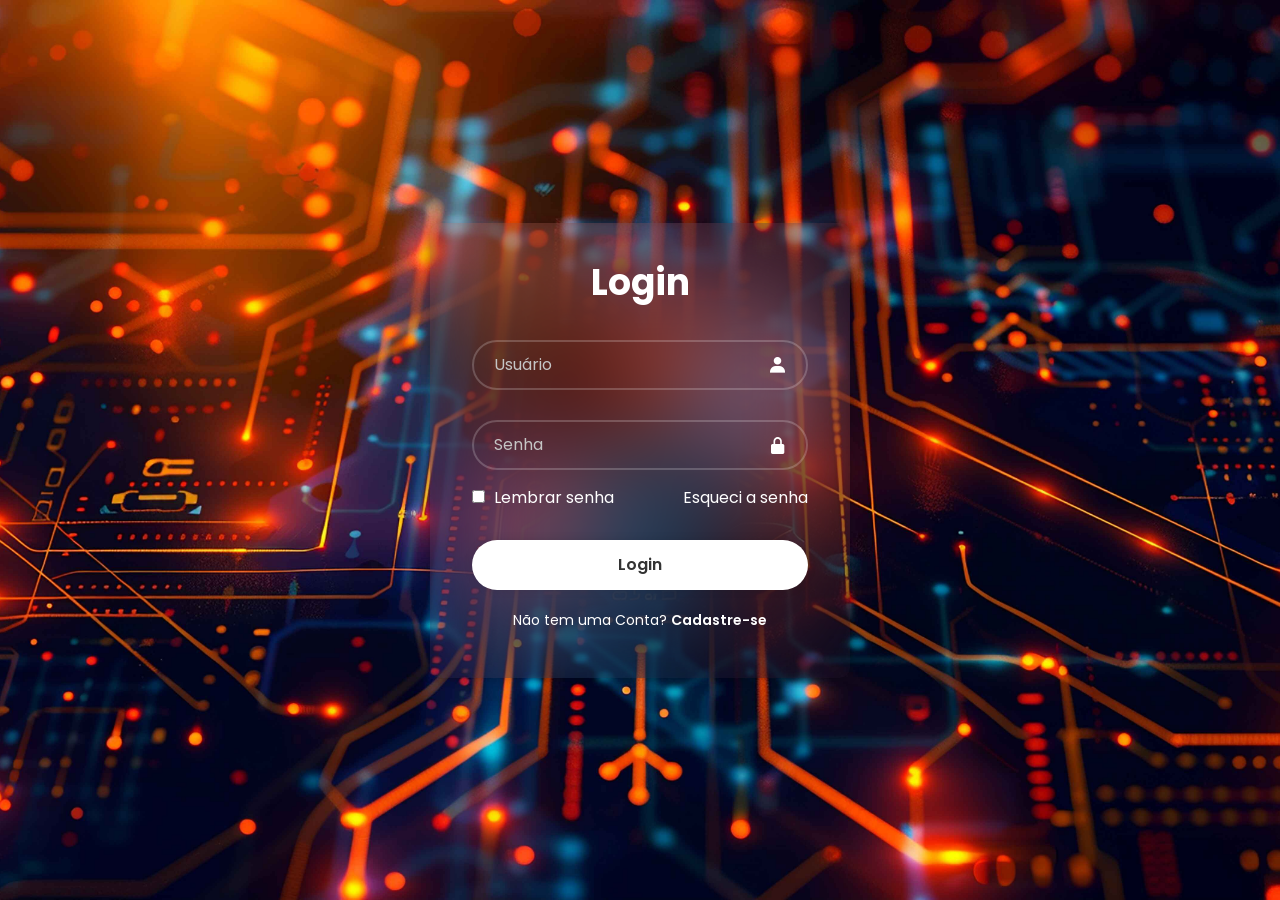
<file: index.html>
<!DOCTYPE html>
<html lang="pt-br">

<head>
    <meta charset="UTF-8">
    <meta name="viewport" content="width=device-width, initial-scale=1.0">
    <link href="https://unpkg.com/boxicons@2.1.4/css/boxicons.min.css" rel="stylesheet">
    <link rel="stylesheet" href="styles.css">
    <title>Login - Branch Develop</title>
</head>

<body>
    <main class="container">
        <form>
            <h1>Login</h1>
            <div class="input-box">
                <input placeholder="Usuário" type="email">
                <i class="bx bxs-user"></i>
            </div>
            <div class="input-box">
                <input placeholder="Senha" type="password">
                <i class="bx bxs-lock-alt"></i>
            </div>
            <di class="remember-forgot">
                <label>
                    <input type="checkbox">
                    Lembrar senha
                </label>
                <a href="#">Esqueci a senha</a>
            </di>
            <button type="submit" class="login">Login</button>
            <div class="register-link">
                <p>Não tem uma Conta? <a href="#">Cadastre-se</a></p>
            </div>
        </form>

    </main>

</body>

</html>
</file>
<file: styles.css>
@import url('https://fonts.googleapis.com/css2?family=Poppins:ital,wght@0,100;0,200;0,300;0,400;0,500;0,600;0,700;0,800;0,900;1,100;1,200;1,300;1,400;1,500;1,600;1,700;1,800;1,900&display=swap');

* {

    margin: 0;
    padding: 0;
    box-sizing: border-box;
    font-family: "Poppins", sans-serif;
}

body {

    display: flex;
    justify-content: center;
    align-items: center;
    min-height: 100vh;
    background: url("./—Pngtree—abstract\ secure\ technology\ background\ with_15492692.jpg");
    background-size: cover;
    background-position: center;
}

.container {
    width: 420px;
    background-color: transparent;
    border: 2px solid rgba(255, 255, 255, 0);
    border-radius: 10px;
    color: #fff;
    padding: 30px 40px;
    box-shadow: 0 0 10px rgba(0, 0, 0, 0.288);
    backdrop-filter: blur(50px);
}

.container h1 {
    font-size: 36px;
    text-align: center;

}

.input-box {
    position: relative;
    width: 100%;
    height: 50px;
    margin: 30px 0;

}

.input-box input {
    width: 100%;
    height: 100%;
    background-color: transparent;
    border: 2px solid rgba(255, 255, 255, .2);
    border-radius: 40px;
    outline: none;
    font-size: 16px;
    color: #fff;
    padding: 20px 45px 20px 20px;

}

.input-box input::placeholder {
    color: #c5c5c5;

}

.input-box i {
    position: absolute;
    right: 20px;
    top: 50%;
    transform: translateY(-50%);
    font-size: 20px;
}

.remember-forgot {
    display: flex;
    justify-content: space-between;
    margin: -15px 0 15px;
}

.remember-forgot label input {
    accent-color: #fff;
    margin-right: 5px;
}

.remember-forgot a {
    text-decoration: none;
    color: #fff;
}

.remember-forgot a:hover {
    text-decoration: underline;
}

.login {
    width: 100%;
    height: 50px;
    background-color: #fff;
    border: none;
    border-radius: 40px;
    cursor: pointer;
    font-size: 16px;
    color: #333;
    font-weight: 600;
    box-shadow: 0 0 10px rgba(0, 0, 0, .1);
    margin-top: 15px;

}

.login:hover {
    background-color: transparent;
    border: 2px solid rgba(255, 255, 255, .2);
    color: #fff;
    transition: 0.5s;
}

.register-link {
    font-size: 14px;
    text-align: center;
    margin: 20px 0 15px;
}

.register-link a {
    text-decoration: none;
    color: #fff;
    font-weight: 600;
}

.register-link a:hover {
    text-decoration: underline;
}
</file>
